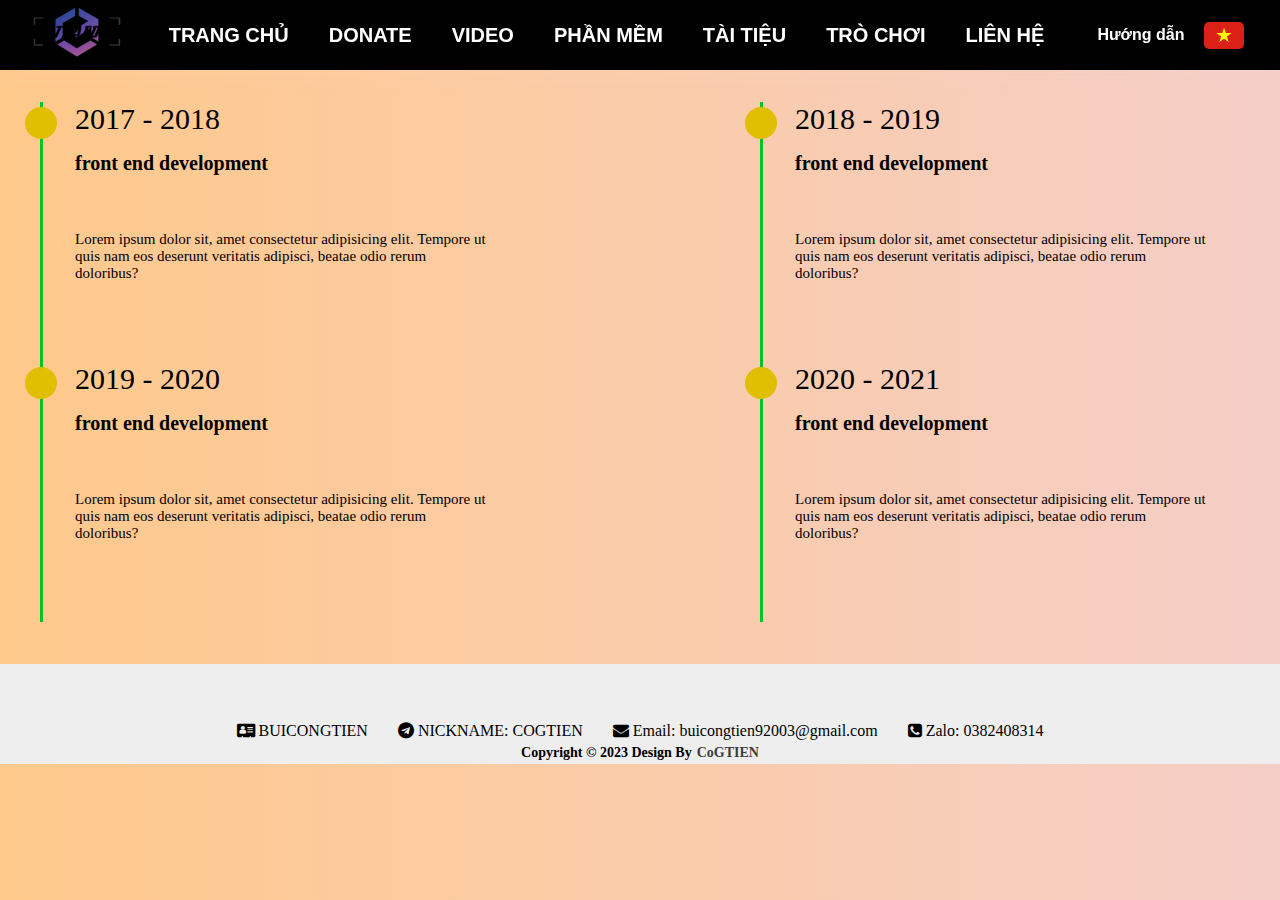
<file: index.html>
<head>
  <meta charset="UTF-8">
  <meta http-equiv="X-UA-Compatible" content="IE=edge">
  <meta name="viewport" content="width=device-width, initial-scale=1.0">

    <!--font text-->
  <link rel="preconnect" href="https://fonts.googleapis.com">
  <link rel="preconnect" href="https://fonts.gstatic.com" crossorigin>
  <link href="https://fonts.googleapis.com/css2?family=Black+Ops+One&display=swap" rel="stylesheet">
  <link rel="preconnect" href="https://fonts.googleapis.com">
  <link rel="preconnect" href="https://fonts.gstatic.com" crossorigin>
  <link href="https://fonts.googleapis.com/css2?family=Bangers&display=swap" rel="stylesheet">
  <link rel="preconnect" href="https://fonts.googleapis.com">
  <link rel="preconnect" href="https://fonts.gstatic.com" crossorigin>
  <link href="https://fonts.googleapis.com/css2?family=Imbue:wght@600&display=swap" rel="stylesheet">
  
  <!--link icon-->
  <link href="https://stackpath.bootstrapcdn.com/font-awesome/4.7.0/css/font-awesome.min.css" rel="stylesheet">
  <link rel="stylesheet" href="https://unpkg.com/boxicons@latest/css/boxicons.min.css">
  <link href="./image/icon-48x48.png" rel="icon">
  <!--Link CSS-->
  <link rel="stylesheet" type="text/css" href="css/styles.css">
  <link rel="stylesheet" type="text/css" href="css/search.css">
  <link rel="stylesheet" type="text/css" href="css/footer.css">
  <link rel ="stylesheet" type="text/css" href="css/file.css">

  <title>BUI CONG TIEN</title>
</head>

<header id="header">
  <a href="index.html" class="logo"><img src="image/logo.png"></img></a>
  <ul class="navbar">
    <li><a href="index.html" class="active">TRANG CHỦ</a></li>
    <li><a href="https://www.tiktok.com/@bctea24.5?lang=en" target="_blank">DONATE</a></li>
    <li><a href="video.html">VIDEO</a></li>
    <li><a href="soft.html">PHẦN MỀM</a></li>
    <li><a href="file.html">TÀI TIỆU</a></li>
    <li><a href="game.html">TRÒ CHƠI</a></li>
    <li><a href="contact.html">LIÊN HỆ</a></li>
  </ul>

  <div class="main">
    <div class="search">
      <a href="#" class="search"></i>Hướng dẫn</a>
    </div>
    <!-- <a href="login.html" class="user"></i>SIGNIN</a>
    <a href="login.html" class="user"></i>LOGIN</a> -->
    <ul class="flag">
      <li><a href="https://www.vietnam.com/en" target="_blank"><img src="image/vietnam-flag.png"></img></a></li>
      <!-- <li><a href="#"><img src="image/america-flag.png"></img></a></li> -->
    </ul>
    <div class="fa fa-bars" id="menu-icon"></div>
  </div>
</header>


  <!--phần thân-->
<body>

  <section class="education" id="education">
    <div class="box-container">

        <div class="box">
            <div class="year">2017 - 2018</div>
            <h3>front end development</h3>
            <p>Lorem ipsum dolor sit, amet consectetur adipisicing elit. Tempore ut quis nam eos deserunt veritatis adipisci, beatae odio rerum doloribus?</p>
        </div>

        <div class="box">
            <div class="year">2018 - 2019</div>
            <h3>front end development</h3>
            <p>Lorem ipsum dolor sit, amet consectetur adipisicing elit. Tempore ut quis nam eos deserunt veritatis adipisci, beatae odio rerum doloribus?</p>
        </div>

        <div class="box">
            <div class="year">2019 - 2020</div>
            <h3>front end development</h3>
            <p>Lorem ipsum dolor sit, amet consectetur adipisicing elit. Tempore ut quis nam eos deserunt veritatis adipisci, beatae odio rerum doloribus?</p>
        </div>

        <div class="box">
            <div class="year">2020 - 2021</div>
            <h3>front end development</h3>
            <p>Lorem ipsum dolor sit, amet consectetur adipisicing elit. Tempore ut quis nam eos deserunt veritatis adipisci, beatae odio rerum doloribus?</p>
        </div>

    </div>

</section>

</body>

<!--phần đuôi trang-->
<footer id="footer">
  <div class="footer-main">
    <div class="footerNav">
      <ul>
        <li><a href="https://www.facebook.com/cotea24.5"><i class="fa fa-address-card"></i> BUICONGTIEN</a></li>
        <li><a href=""><i class="fa fa-telegram"></i> NICKNAME: COGTIEN</a></li>
        <li><a href=""><i class="fa fa-envelope"></i> Email: buicongtien92003@gmail.com</a></li>
        <li><a href=""><i class="fa fa-phone-square"></i> Zalo: 0382408314</a></li>
      </ul>
    </div>
    <div class="footer-bottom">
      <p>Copyright &copy; 2023 Design By <span class="design"> CoGTIEN</span></p>
    </div>
  </div>
</footer>



<!--js link-->
<script type="text/javascript" src="js/script.js"></script>
<script type="text/javascript" src="js/autoplaymusic.js"></script>
</html>
</file>
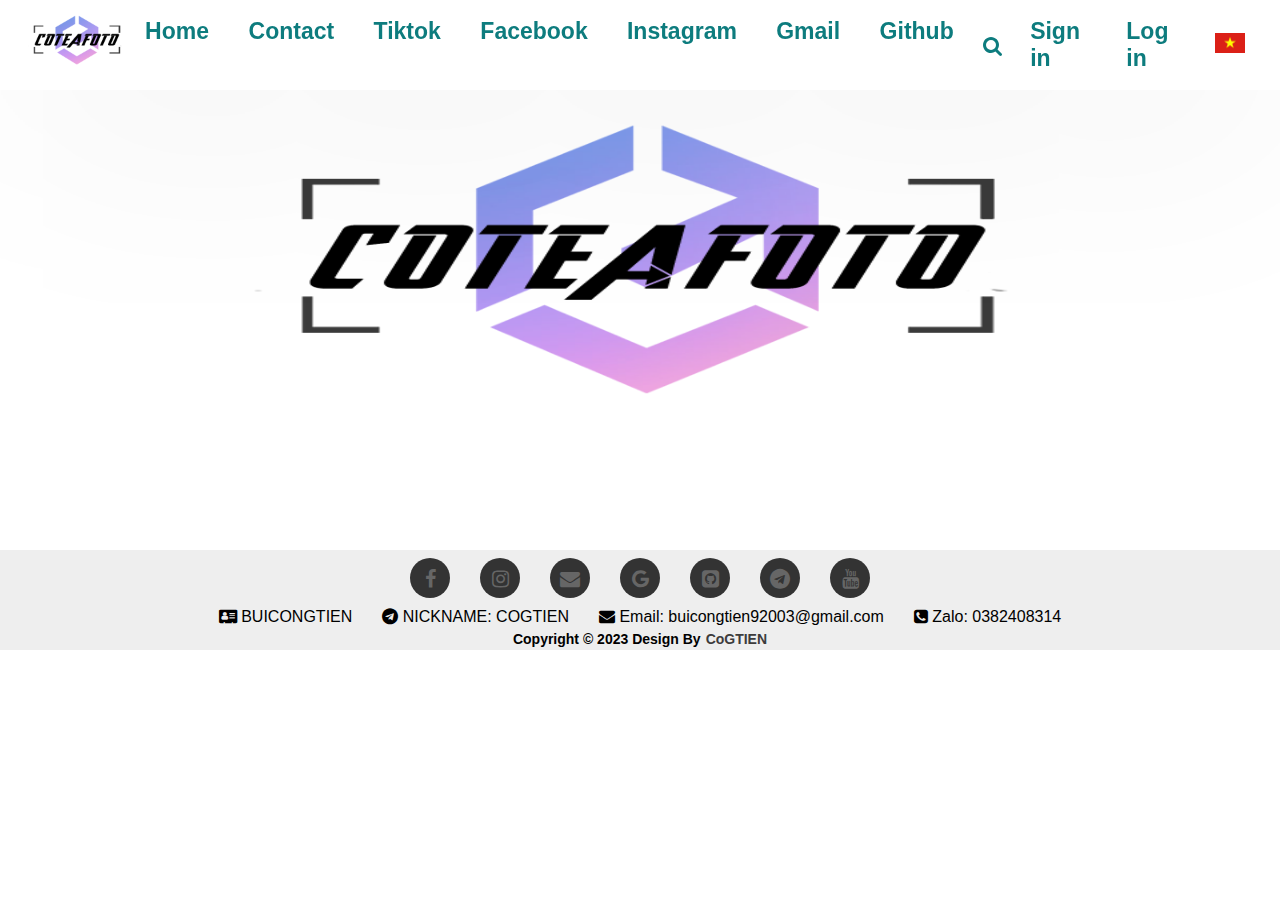
<file: COTEA/index.html>
<!DOCTYPE html>
<html lang="en">
<head>
  <meta charset="UTF-8">
  <meta http-equiv="X-UA-Compatible" content="IE=edge">
  <meta name="viewport" content="width=device-width, initial-scale=1.0">
  
  
  <link href="https://stackpath.bootstrapcdn.com/font-awesome/4.7.0/css/font-awesome.min.css" rel="stylesheet">
  <link rel="stylesheet" href="https://unpkg.com/boxicons@latest/css/boxicons.min.css">
  <link href="./image/icon-48x48.png" rel="icon">
  <link rel="stylesheet" type="text/css" href="css/styles.css">
  <link rel="stylesheet" type="text/css" href="css/search.css">
  <link rel="stylesheet" type="text/css" href="css/footer.css">
  <link rel="stylesheet" type="text/css" href="css/main.css">
  <title>BUI CONG TIEN</title>
</head>
<body>
  <div id="wrapper">
    <header id="header">
      <a href="index.html" class="logo"><img src="image/logo.png"></img></a>
      <ul class="navbar">
        <li><a href="index.html" class="active">Home</a></li>
        <li><a href="#">Contact</a></li>
        <li><a href="https://www.tiktok.com/@bctea24.5?lang=en" target="_blank">Tiktok</a></li>
        <li><a href="https://www.facebook.com/cotea24.5" target="_blank">Facebook</a></li>
        <li><a href="https://www.instagram.com/bctea_2405/?hl=en" target="_blank">Instagram</a></li>
        <li><a href="https://www.instagram.com/bctea_2405/?hl=en" target="_blank">Gmail</a></li>
        <li><a href="https://www.instagram.com/bctea_2405/?hl=en" target="_blank">Github</a></li>
      </ul>

      <div class="main">
        <a href="#" class="search"><i class="fa fa-search"></i></a>
        <a href="login.html" class="user"></i>Sign in</a>
        <a href="login.html" class="user"></i>Log in</a>
        <ul class="flag">
          <li><a href="#"><img src="image/vietnam-flag.png"></img></a></li>
          <!-- <li><a href="#"><img src="image/america-flag.png"></img></a></li> -->
        </ul>
        <div class="fa fa-bars" id="menu-icon"></div>
      </div>
    </header>

  <!--phần thân-->
  <div id="content">
    <li><a href="#" class="content"><img src="image/logo.png"></img></a></li>
    <li><a href="#" class="content"><link href="https://www.youtube.com/watch?v=o9kFPuW9SGA&ab_channel=OrinnSC"></a></li>
  </div>

  <!--phần đuôi trang-->
  <footer id="footer">
    <div class="footer-main">
      <div class="socialIcons">
        <ul>
          <li><a href="#"><i class="fa fa-facebook"></i></a></li>
          <li><a href="#"><i class="fa fa-instagram"></i></a></li>
          <li><a href="#"><i class="fa fa-envelope"></i></a></li>
          <li><a href="#"><i class="fa fa-google"></i></a></li>
          <li><a href="#"><i class="fa fa-github-square"></i></a></li>
          <li><a href="#"><i class="fa fa-telegram"></i></a></li>
          <li><a href="#"><i class="fa fa-youtube"></i></a></li>
        </ul>
      </div>
      <div class="footerNav">
        <ul>
          <li><a href=""><i class="fa fa-address-card"></i> BUICONGTIEN</a></li>
          <li><a href=""><i class="fa fa-telegram"></i> NICKNAME: COGTIEN</a></li>
          <li><a href=""><i class="fa fa-envelope"></i> Email: buicongtien92003@gmail.com</a></li>
          <li><a href=""><i class="fa fa-phone-square"></i> Zalo: 0382408314</a></li>
        </ul>
      </div>
      <div class="footer-bottom">
        <p>Copyright &copy; 2023 Design By <span class="design"> CoGTIEN</span></p>
      </div>
    </div>
  </footer>
  </div>
  <!--js link-->
  <script type="text/javascript" src="js/script.js"></script>
</body>
</html>
</file>
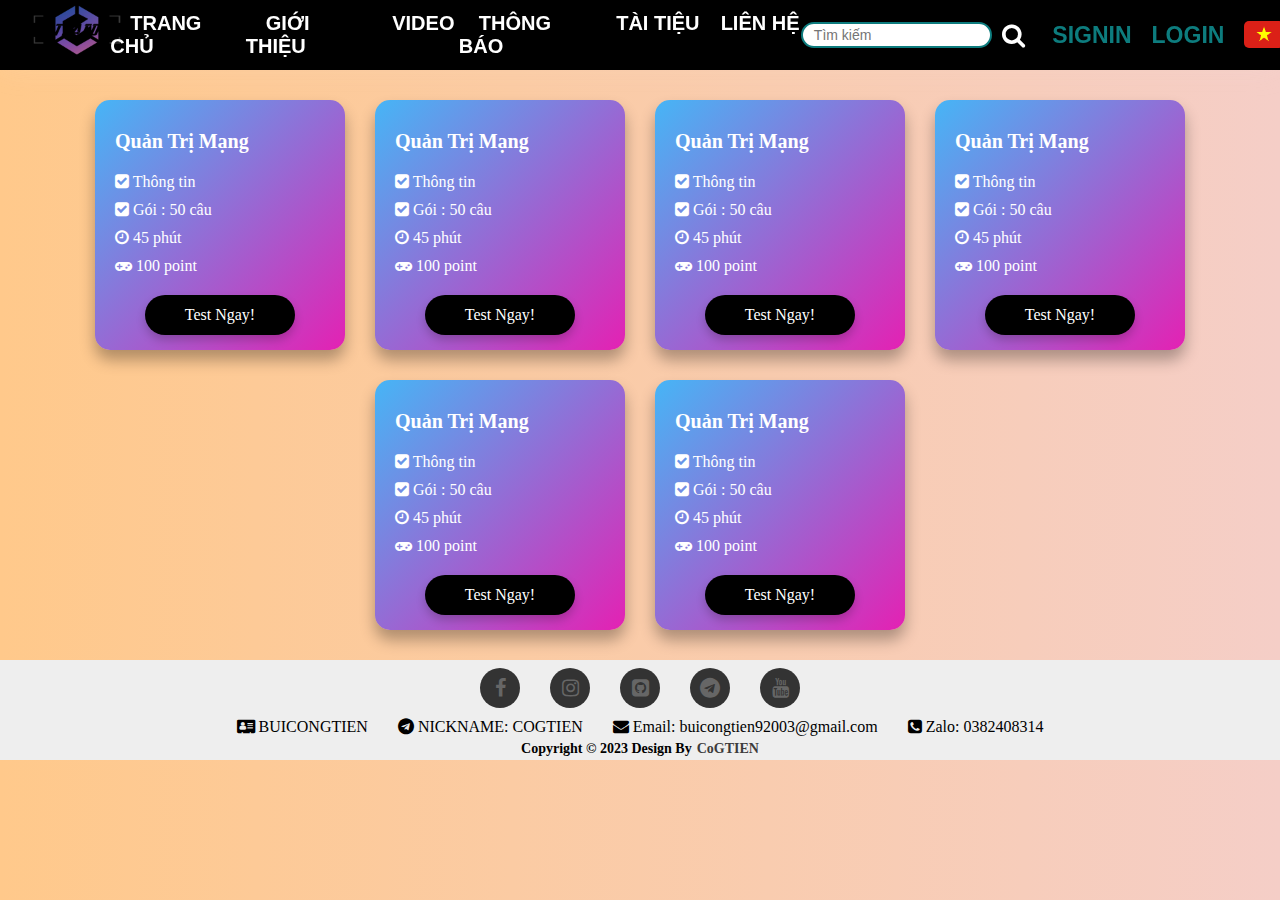
<file: file.html>
<!DOCTYPE html>
<html lang="en">
<head>
  <meta charset="UTF-8">
  <meta http-equiv="X-UA-Compatible" content="IE=edge">
  <meta name="viewport" content="width=device-width, initial-scale=1.0">
  <link href="https://stackpath.bootstrapcdn.com/font-awesome/4.7.0/css/font-awesome.min.css" rel="stylesheet">
  <link rel="stylesheet" href="https://unpkg.com/boxicons@latest/css/boxicons.min.css">
  <link href="./image/icon-48x48.png" rel="icon">
  <link rel="stylesheet" type="text/css" href="css/styles.css">
  <link rel="stylesheet" type="text/css" href="css/search.css">
  <link rel="stylesheet" type="text/css" href="css/footer.css">
  <link rel ="stylesheet" type="text/css" href="css/file.css">

  <title>BUI CONG TIEN</title>

</head>

<header id="header">
  <a href="index.html" class="logo"><img src="image/logo.png"></img></a>
  <ul class="navbar">
    <li><a href="index.html" class="active">TRANG CHỦ</a></li>
    <li><a href="https://www.tiktok.com/@bctea24.5?lang=en" target="_blank">GIỚI THIỆU</a></li>
    <li><a href="https://www.facebook.com/cotea24.5" target="_blank">VIDEO</a></li>
    <li><a href="https://www.instagram.com/bctea_2405/?hl=en" target="_blank">THÔNG BÁO</a></li>
    <li><a href="#" target="_blank">TÀI TIỆU</a></li>
    <li><a href="contact.html">LIÊN HỆ</a></li>
  </ul>

  <div class="main">
    <div class="search">
      <input type="text" placeholder="  Tìm kiếm" required>
      <a href="#" class="search"><i class="fa fa-search"></i></a>
    </div>
    <a href="login.html" class="user"></i>SIGNIN</a>
    <a href="login.html" class="user"></i>LOGIN</a>
    <ul class="flag">
      <li><a href="#"><img src="image/vietnam-flag.png"></img></a></li>
      <!-- <li><a href="#"><img src="image/america-flag.png"></img></a></li> -->
    </ul>
    <div class="fa fa-bars" id="menu-icon"></div>
  </div>
</header>

 <!--phần thân-->
<body>
  
  <section >
    <div id="wrapper">
      <div class="headline"><h3>DANH SÁCH</h3></div>
    </div>
    <ul class="products">
      <li>
        <div class="card">
          <div class="title">
            
            <h2>Quản Trị Mạng</h2>
          </div>
          <div class="option">
            <ul>
              <li><i class="fa fa-check-square" aria-hidden="true"></i> Thông tin</li>
              <li><i class="fa fa-check-square" aria-hidden="true"></i> Gói : 50 câu</li>
              <li><i class="fa fa-clock-o" aria-hidden="true"></i> 45 phút</li>
              <li><i class="fa fa-gamepad" aria-hidden="true"></i> 100 point</li>
            </ul>
          </div>
          <a href="#">Test Ngay!</a>
        </div>
      </li>


      <li>
        <div class="card">
          <div class="title">
            
            <h2>Quản Trị Mạng</h2>
          </div>
          <div class="option">
            <ul>
              <li><i class="fa fa-check-square" aria-hidden="true"></i> Thông tin</li>
              <li><i class="fa fa-check-square" aria-hidden="true"></i> Gói : 50 câu</li>
              <li><i class="fa fa-clock-o" aria-hidden="true"></i> 45 phút</li>
              <li><i class="fa fa-gamepad" aria-hidden="true"></i> 100 point</li>
            </ul>
          </div>
          <a href="#">Test Ngay!</a>
        </div>
      </li>


      <li>
        <div class="card">
          <div class="title">
            
            <h2>Quản Trị Mạng</h2>
          </div>
          <div class="option">
            <ul>
              <li><i class="fa fa-check-square" aria-hidden="true"></i> Thông tin</li>
              <li><i class="fa fa-check-square" aria-hidden="true"></i> Gói : 50 câu</li>
              <li><i class="fa fa-clock-o" aria-hidden="true"></i> 45 phút</li>
              <li><i class="fa fa-gamepad" aria-hidden="true"></i> 100 point</li>
            </ul>
          </div>
          <a href="#">Test Ngay!</a>
        </div>
      </li>


      <li>
        <div class="card">
          <div class="title">
            
            <h2>Quản Trị Mạng</h2>
          </div>
          <div class="option">
            <ul>
              <li><i class="fa fa-check-square" aria-hidden="true"></i> Thông tin</li>
              <li><i class="fa fa-check-square" aria-hidden="true"></i> Gói : 50 câu</li>
              <li><i class="fa fa-clock-o" aria-hidden="true"></i> 45 phút</li>
              <li><i class="fa fa-gamepad" aria-hidden="true"></i> 100 point</li>
            </ul>
          </div>
          <a href="#">Test Ngay!</a>
        </div>
      </li>


      <li>
        <div class="card">
          <div class="title">
            
            <h2>Quản Trị Mạng</h2>
          </div>
          <div class="option">
            <ul>
              <li><i class="fa fa-check-square" aria-hidden="true"></i> Thông tin</li>
              <li><i class="fa fa-check-square" aria-hidden="true"></i> Gói : 50 câu</li>
              <li><i class="fa fa-clock-o" aria-hidden="true"></i> 45 phút</li>
              <li><i class="fa fa-gamepad" aria-hidden="true"></i> 100 point</li>
            </ul>
          </div>
          <a href="#">Test Ngay!</a>
        </div>
      </li>


      <li>
        <div class="card">
          <div class="title">
            
            <h2>Quản Trị Mạng</h2>
          </div>
          <div class="option">
            <ul>
              <li><i class="fa fa-check-square" aria-hidden="true"></i> Thông tin</li>
              <li><i class="fa fa-check-square" aria-hidden="true"></i> Gói : 50 câu</li>
              <li><i class="fa fa-clock-o" aria-hidden="true"></i> 45 phút</li>
              <li><i class="fa fa-gamepad" aria-hidden="true"></i> 100 point</li>
            </ul>
          </div>
          <a href="#">Test Ngay!</a>
        </div>
      </li>   


    </ul>
  </section>

</body>

<!--phần đuôi trang-->
<footer id="footer">
  <div class="footer-main">
    <div class="socialIcons">
      <ul>
        <li><a href="https://www.facebook.com/cotea24.5" target="_blank"><i class="fa fa-facebook"></i></a></li>
        <li><a href="https://www.instagram.com/bctea_2405/?hl=en" target="_blank"><i class="fa fa-instagram"></i></a></li>
        <li><a href="https://www.tiktok.com/@bctea24.5?lang=en" target="_blank"><i class="fa fa-github-square"></i></a></li>
        <li><a href="#"><i class="fa fa-telegram"></i></a></li>
        <li><a href="#"><i class="fa fa-youtube"></i></a></li>
      </ul>
    </div>
    <div class="footerNav">
      <ul>
        <li><a href="https://www.facebook.com/cotea24.5"><i class="fa fa-address-card"></i> BUICONGTIEN</a></li>
        <li><a href=""><i class="fa fa-telegram"></i> NICKNAME: COGTIEN</a></li>
        <li><a href=""><i class="fa fa-envelope"></i> Email: buicongtien92003@gmail.com</a></li>
        <li><a href=""><i class="fa fa-phone-square"></i> Zalo: 0382408314</a></li>
      </ul>
    </div>
    <div class="footer-bottom">
      <p>Copyright &copy; 2023 Design By <span class="design"> CoGTIEN</span></p>
    </div>
  </div>
</footer>
<!--js link-->
<script type="text/javascript" src="js/script.js"></script>
<script type="text/javascript" src="js/autoplaymusic.js"></script>
</html>
</file>
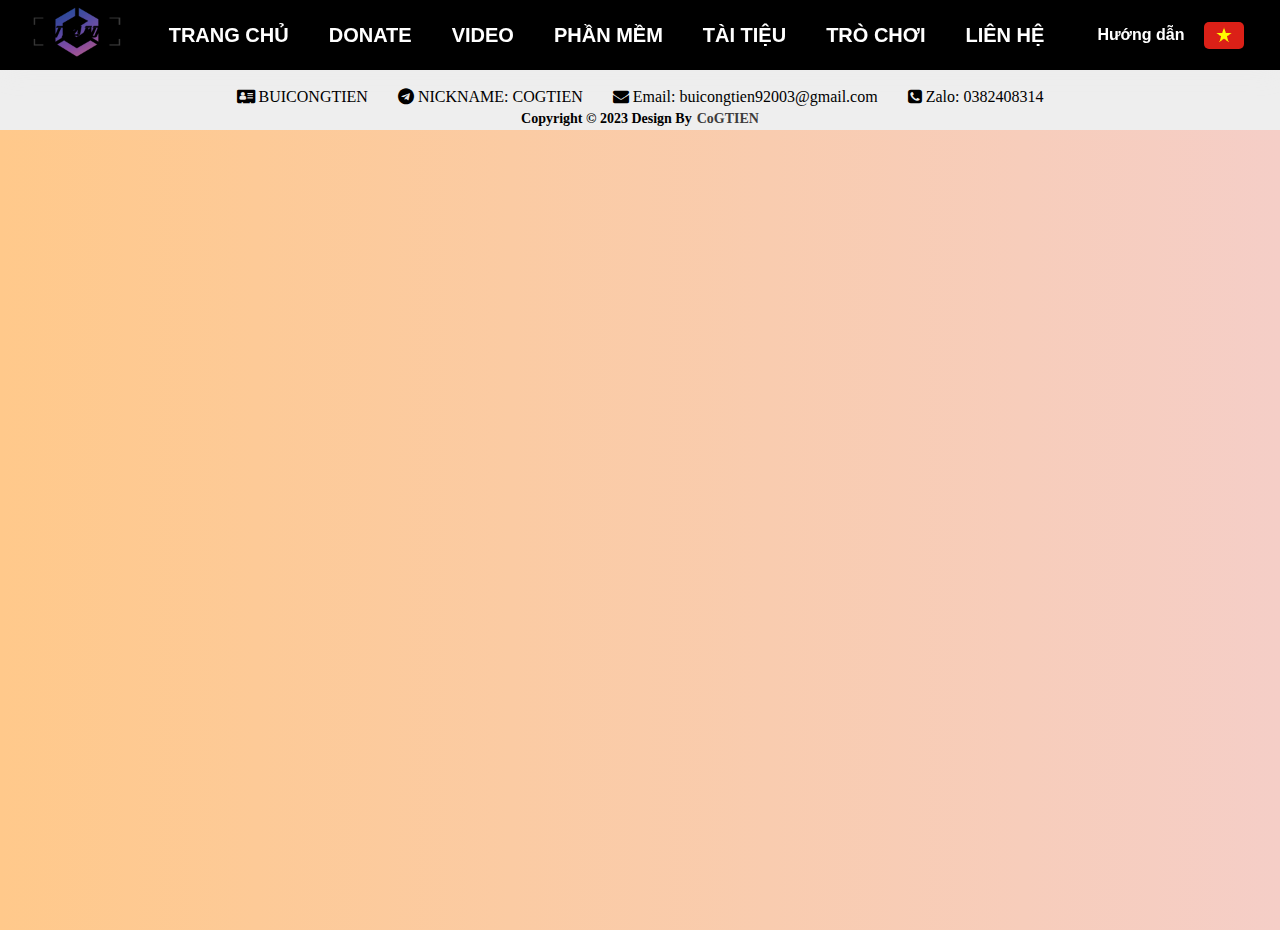
<file: game.html>
<head>
  <meta charset="UTF-8">
  <meta http-equiv="X-UA-Compatible" content="IE=edge">
  <meta name="viewport" content="width=device-width, initial-scale=1.0">

    <!--font text-->
  <link rel="preconnect" href="https://fonts.googleapis.com">
  <link rel="preconnect" href="https://fonts.gstatic.com" crossorigin>
  <link href="https://fonts.googleapis.com/css2?family=Black+Ops+One&display=swap" rel="stylesheet">
  <link rel="preconnect" href="https://fonts.googleapis.com">
  <link rel="preconnect" href="https://fonts.gstatic.com" crossorigin>
  <link href="https://fonts.googleapis.com/css2?family=Bangers&display=swap" rel="stylesheet">
  <link rel="preconnect" href="https://fonts.googleapis.com">
  <link rel="preconnect" href="https://fonts.gstatic.com" crossorigin>
  <link href="https://fonts.googleapis.com/css2?family=Imbue:wght@600&display=swap" rel="stylesheet">
  <link rel="preconnect" href="https://fonts.googleapis.com">
  <link rel="preconnect" href="https://fonts.gstatic.com" crossorigin>
  <link href="https://fonts.googleapis.com/css2?family=Paytone+One&display=swap" rel="stylesheet">
  
  <!--link icon-->
  <link href="https://stackpath.bootstrapcdn.com/font-awesome/4.7.0/css/font-awesome.min.css" rel="stylesheet">
  <link rel="stylesheet" href="https://unpkg.com/boxicons@latest/css/boxicons.min.css">
  <link href="./image/icon-48x48.png" rel="icon">
  <!--Link CSS-->
  <link rel="stylesheet" type="text/css" href="css/styles.css">
  <link rel="stylesheet" type="text/css" href="css/search.css">
  <link rel="stylesheet" type="text/css" href="css/footer.css">
  <link rel ="stylesheet" type="text/css" href="css/file.css">

  <title>BUI CONG TIEN</title>
</head>

<header id="header">
  <a href="index.html" class="logo"><img src="image/logo.png"></img></a>
  <ul class="navbar">
    <li><a href="index.html" class="active">TRANG CHỦ</a></li>
    <li><a href="https://www.tiktok.com/@bctea24.5?lang=en" target="_blank">DONATE</a></li>
    <li><a href="video.html">VIDEO</a></li>
    <li><a href="soft.html">PHẦN MỀM</a></li>
    <li><a href="file.html">TÀI TIỆU</a></li>
    <li><a href="game.html">TRÒ CHƠI</a></li>
    <li><a href="contact.html">LIÊN HỆ</a></li>
  </ul>

  <div class="main">
    <div class="search">
      <a href="#" class="search">Hướng dẫn</a>
    </div>
    <!-- <a href="login.html" class="user"></i>SIGNIN</a>
    <a href="login.html" class="user"></i>LOGIN</a> -->
    <ul class="flag">
      <li><a href="https://www.vietnam.com/en" target="_blank"><img src="image/vietnam-flag.png"></img></a></li>
      <!-- <li><a href="#"><img src="image/america-flag.png"></img></a></li> -->
    </ul>
    <div class="fa fa-bars" id="menu-icon"></div>
  </div>
</header>

 <!--phần thân-->
<body>
  
  <section >
    
  </section>

</body>

<!--phần đuôi trang-->
<footer id="footer">
  <div class="footer-main">
    <div class="footerNav">
      <ul>
        <li><a href="https://www.facebook.com/cotea24.5"><i class="fa fa-address-card"></i> BUICONGTIEN</a></li>
        <li><a href=""><i class="fa fa-telegram"></i> NICKNAME: COGTIEN</a></li>
        <li><a href=""><i class="fa fa-envelope"></i> Email: buicongtien92003@gmail.com</a></li>
        <li><a href=""><i class="fa fa-phone-square"></i> Zalo: 0382408314</a></li>
      </ul>
    </div>
    <div class="footer-bottom">
      <p>Copyright &copy; 2023 Design By <span class="design"> CoGTIEN</span></p>
    </div>
  </div>
</footer>



<!--js link-->
<script type="text/javascript" src="js/script.js"></script>
<script type="text/javascript" src="js/autoplaymusic.js"></script>
</html>
</file>
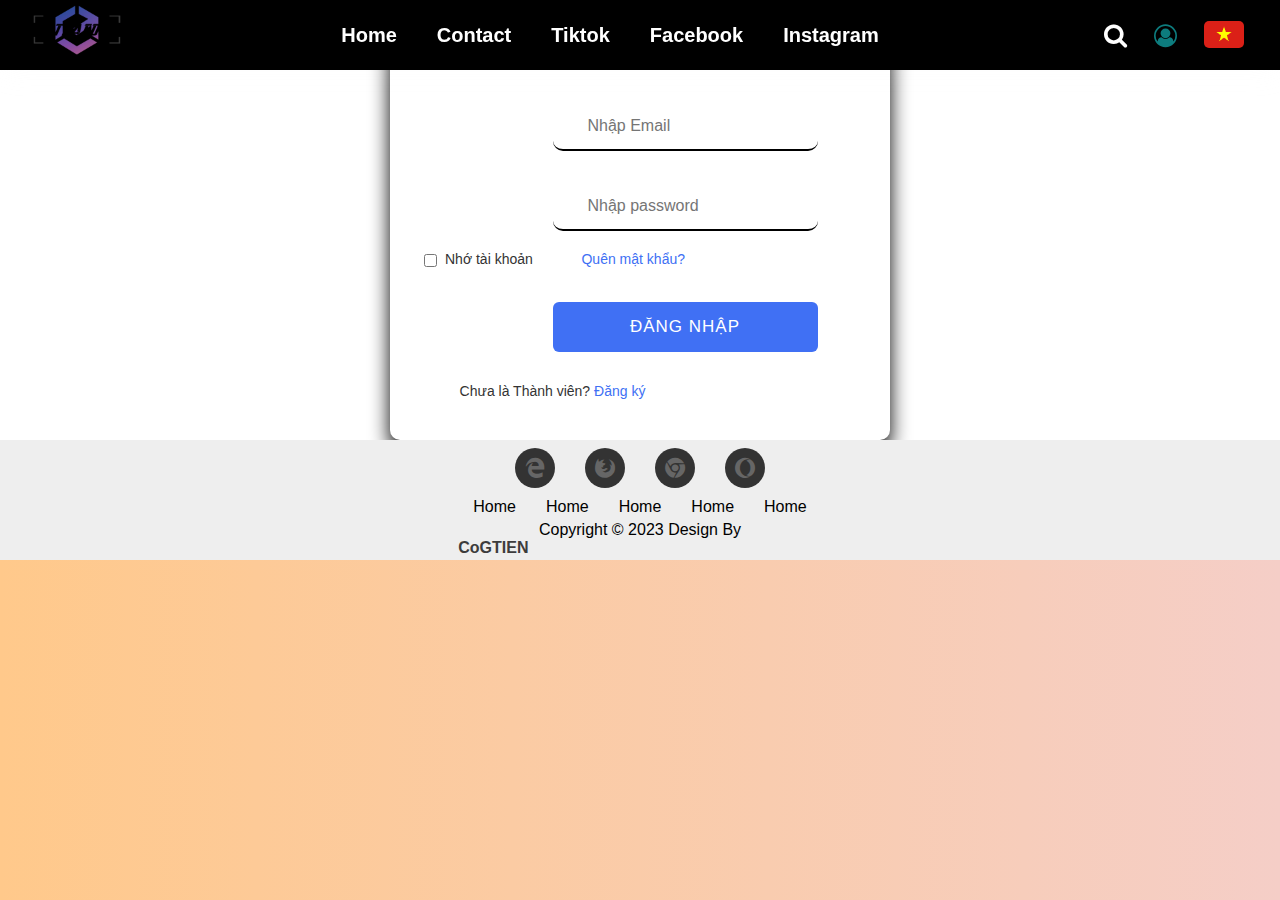
<file: login.html>
<!DOCTYPE html>
<html lang="en">
<head>
  <meta charset="UTF-8">
  <meta http-equiv="X-UA-Compatible" content="IE=edge">
  <meta name="viewport" content="width=device-width, initial-scale=1.0">
  
  
  <link href="https://stackpath.bootstrapcdn.com/font-awesome/4.7.0/css/font-awesome.min.css" rel="stylesheet">
  <link rel="stylesheet" href="https://unpkg.com/boxicons@latest/css/boxicons.min.css">
  <link href="./image/icon-48x48.png" rel="icon">
  <link rel="stylesheet" type="text/css" href="css/styles.css">
  <link rel="stylesheet" type="text/css" href="css/search.css">
  <link rel="stylesheet" type="text/css" href="css/footer.css">
  <link rel="stylesheet" type="text/css" href="css/dangky.css">
  <link rel="stylesheet" type="text/css" href="css/main.css">
  <title>COTEA</title>
</head>
<body>
  <center id="wrapper">
    <header id="header">
      <a href="index.html" class="logo"><img src="image/logo.png"></img></a>
      <ul class="navbar">
        <li><a href="index.html" class="active">Home</a></li>
        <li><a href="#">Contact</a></li>
        <li><a href="https://www.tiktok.com/@bctea24.5?lang=en" target="_blank">Tiktok</a></li>
        <li><a href="https://www.facebook.com/cotea24.5" target="_blank">Facebook</a></li>
        <li><a href="https://www.instagram.com/bctea_2405/?hl=en" target="_blank">Instagram</a></li>
      </ul>

      <div class="main">
        <a href="#" class="search"><i class="fa fa-search"></i></a>
        <a href="login.html" class="user"><i class="fa fa-user-circle-o" aria-hidden="true"></i></a>
        <ul class="flag">
          <li><a href="#"><img src="image/vietnam-flag.png"></img></a></li>
          <!-- <li><a href="#"><img src="image/america-flag.png"></img></a></li> -->
        </ul>
        <div class="fa fa-bars" id="menu-icon"></div>
      </div>
    </header>

  <!--phần thân-->
  <section id="content">
    <div style=" background-color:rgb(255, 255, 255);"> 
      <div class="container">
        <div class="forms">
          <div class="form login">
              <span class="title">Đăng nhập</span>
    
              <form action="#">
                  <div class="input-field">
                      <input type="text" placeholder="Nhập Email" required>
                      <i class="uil uil-envelope icon"></i>
                  </div>
                  <div class="input-field">
                      <input type="password" class="password" placeholder="Nhập password" required>
                      <i class="uil uil-lock icon"></i>
                      <i class="uil uil-eye-slash showHidePw"></i>
                  </div>
    
                  <div class="checkbox-text">
                      <div class="checkbox-content">
                          <input type="checkbox" id="logCheck">
                          <label for="logCheck" class="text">Nhớ tài khoản</label>
                      </div>
                      
                      <a href="#" class="text">Quên mật khẩu?</a>
                  </div>
    
                  <div class="input-field button">
                      <a href="index.html"><input type="button" value="ĐĂNG NHẬP"></a> 
                  </div>
              </form>
    
              <div class="login-signup">
                  <span class="text">Chưa là Thành viên?
                      <a href="#" class="text signup-link">Đăng ký</a>
                  </span>
              </div>
          </div>
    
          <!-- Đăng ký Form -->
          <div class="form signup">
              <span class="title">Đăng ký</span>
    
              <form action="#">
                  <div class="input-field">
                      <input type="text" placeholder="Nhập Tên" required>
                      <i class="uil uil-user"></i>
                  </div>
                  <div class="input-field">
                      <input type="text" placeholder="Nhập email" required>
                      <i class="uil uil-envelope icon"></i>
                  </div>
                  <div class="input-field">
                      <input type="password" class="password" placeholder="Tạo password" required>
                      <i class="uil uil-lock icon"></i>
                      <i class="uil uil-eye-slash showHidePw"></i>
                  </div>
                  <div class="input-field">
                      <input type="password" class="password" placeholder="Nhập lại password" required>
                      <i class="uil uil-lock icon"></i>
                      <i class="uil uil-eye-slash showHidePw"></i>
                  </div>
    
                  <div class="checkbox-text">
                      <div class="checkbox-content">
                          <input type="checkbox" id="sigCheck">
                          <label for="sigCheck" class="text">Nhớ tài khoản</label>
                      </div>
                      
                      <a href="#" class="text">Quên mật khẩu?</a>
                  </div>
    
                  <div class="input-field button">
                      <a href="index.html" class="text login-link"><input type="button" value="ĐĂNG KÝ"></a>
                  </div>
              </form>
    
              <div class="login-signup">
                  <span class="text">Đã là Thành viên?
                      <a href="#" class="text login-link">Đăng nhập</a>
                  </span>
              </div>
          </div>
      </div>
    </div>
  </section>

  <!--phần đuôi trang-->
  <footer id="footer">
    <div class="footermain">
      <div class="socialIcons">
        <ul>
          <li>
            <a href="#">
              <i class="fa fa-edge"></i>
            </a>
          </li>
          <li>
            <a href="#">
              <i class="fa fa-firefox"></i>
            </a>
            </li>
          <li>
            <a href="#">
              <i class="fa fa-chrome"></i>
            </a>
            
          </li>
          <li>
            <a href="#">
              <i class="fa fa-opera"></i>
            </a> 
          </li>
        </ul>
      </div>
      <div class="footerNav">
        <ul>
          <li><a href="">Home</a></li>
          <li><a href="">Home</a></li>
          <li><a href="">Home</a></li>
          <li><a href="">Home</a></li>
          <li><a href="">Home</a></li>
        </ul>
      </div>
      <div class="footerbottom">
        <p>Copyright &copy; 2023  Design By <span class="design">CoGTIEN</span></p>
      </div>
    </div>
  </footer>
  </center>
  <!--js link-->
  <script type="text/javascript" src="js/script.js"></script>
  <script src="./js/dangky.js"></script>
</body>
</html>
</file>
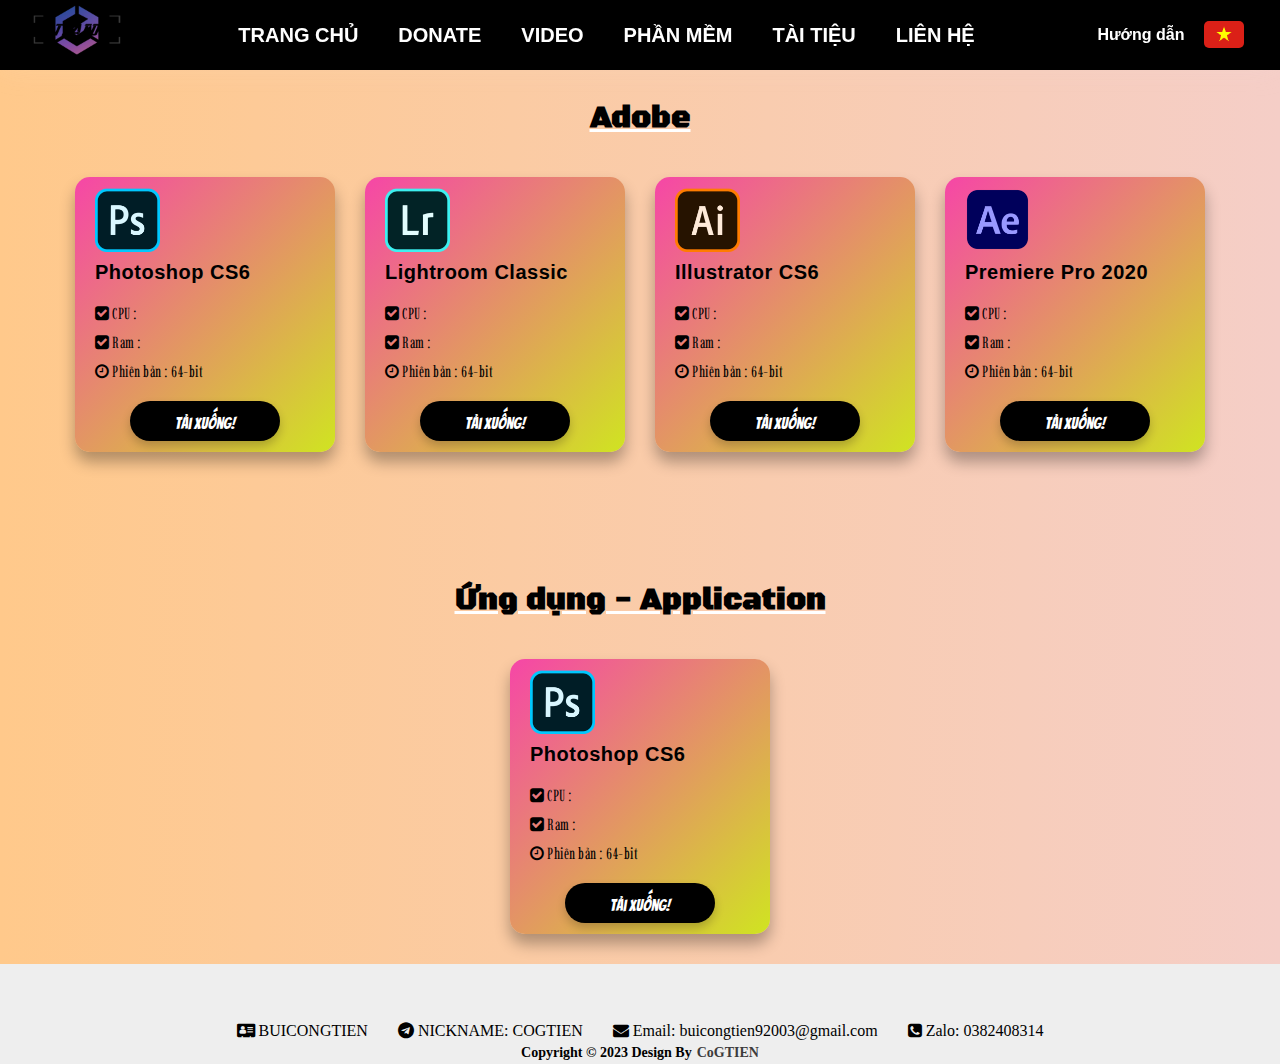
<file: soft.html>
<!DOCTYPE html>
<html lang="en">
<head>
  <meta charset="UTF-8">
  <meta http-equiv="X-UA-Compatible" content="IE=edge">
  <meta name="viewport" content="width=device-width, initial-scale=1.0">

    <!--font text-->
  <link rel="preconnect" href="https://fonts.googleapis.com">
  <link rel="preconnect" href="https://fonts.gstatic.com" crossorigin>
  <link href="https://fonts.googleapis.com/css2?family=Black+Ops+One&display=swap" rel="stylesheet">
  <link rel="preconnect" href="https://fonts.googleapis.com">
  <link rel="preconnect" href="https://fonts.gstatic.com" crossorigin>
  <link href="https://fonts.googleapis.com/css2?family=Bangers&display=swap" rel="stylesheet">
  <link rel="preconnect" href="https://fonts.googleapis.com">
  <link rel="preconnect" href="https://fonts.gstatic.com" crossorigin>
  <link href="https://fonts.googleapis.com/css2?family=Imbue:wght@600&display=swap" rel="stylesheet">
  
  <!--link icon-->
  <link href="https://stackpath.bootstrapcdn.com/font-awesome/4.7.0/css/font-awesome.min.css" rel="stylesheet">
  <link rel="stylesheet" href="https://unpkg.com/boxicons@latest/css/boxicons.min.css">
  <link href="./image/icon-48x48.png" rel="icon">
  <!--Link CSS-->
  <link rel="stylesheet" type="text/css" href="css/styles.css">
  <link rel="stylesheet" type="text/css" href="css/search.css">
  <link rel="stylesheet" type="text/css" href="css/footer.css">
  <link rel ="stylesheet" type="text/css" href="css/soft.css">

  <title>BUI CONG TIEN</title>
</head>

<header id="header">
  <a href="index.html" class="logo"><img src="image/logo.png"></img></a>
  <ul class="navbar">
    <li><a href="index.html" class="active">TRANG CHỦ</a></li>
    <li><a href="https://www.tiktok.com/@bctea24.5?lang=en" target="_blank">DONATE</a></li>
    <li><a href="video.html">VIDEO</a></li>
    <li><a href="soft.html">PHẦN MỀM</a></li>
    <li><a href="file.html">TÀI TIỆU</a></li>
    <li><a href="contact.html">LIÊN HỆ</a></li>
  </ul>

  <div class="main">
    <div class="search">
      <a href="#" class="search">Hướng dẫn</a>
    </div>
    <!-- <a href="login.html" class="user"></i>SIGNIN</a>
    <a href="login.html" class="user"></i>LOGIN</a> -->
    <ul class="flag">
      <li><a href="https://www.vietnam.com/en" target="_blank"><img src="image/vietnam-flag.png"></img></a></li>
      <!-- <li><a href="#"><img src="image/america-flag.png"></img></a></li> -->
    </ul>
    <div class="fa fa-bars" id="menu-icon"></div>
  </div>
</header>

  <!--phần thân-->
  <body>
  
    <section >
      <div id="wrapper">
        <div class="headline"><h3>Adobe</h3></div>
      </div>
      <ul class="products">
        <li>
          <div class="card">
            <img class="hinh" src="image/adobe-photoshop.ico" alt="pts"></img>
            <div class="title">
              <h2>Photoshop CS6</h2>
            </div>
            <div class="option">
              <ul>
                <li><i class="fa fa-check-square" aria-hidden="true"></i> CPU : </li>
                <li><i class="fa fa-check-square" aria-hidden="true"></i> Ram : </li>
                <li><i class="fa fa-clock-o" aria-hidden="true"></i> Phiên bản : 64-bit</li>
              </ul>
            </div>
            <a href="#">Tải Xuống!</a>
          </div> 
        </li>
         
        <li>
          <div class="card">
            <img class="hinh" src="image/adobe-lightroom.ico" alt="lrc"></img>
            <div class="title">
              <h2>Lightroom Classic</h2>
            </div>
            <div class="option">
              <ul>
                <li><i class="fa fa-check-square" aria-hidden="true"></i> CPU : </li>
                <li><i class="fa fa-check-square" aria-hidden="true"></i> Ram : </li>
                <li><i class="fa fa-clock-o" aria-hidden="true"></i> Phiên bản : 64-bit</li>
              </ul>
            </div>
            <a href="#">Tải Xuống!</a>
          </div> 
        </li>

        <li>
          <div class="card">
            <img class="hinh" src="image/adobe-illustrator.ico" alt="ail"></img>
            <div class="title">
              <h2>Illustrator CS6</h2>
            </div>
            <div class="option">
              <ul>
                <li><i class="fa fa-check-square" aria-hidden="true"></i> CPU : </li>
                <li><i class="fa fa-check-square" aria-hidden="true"></i> Ram : </li>
                <li><i class="fa fa-clock-o" aria-hidden="true"></i> Phiên bản : 64-bit</li>
              </ul>
            </div>
            <a href="#">Tải Xuống!</a>
          </div> 
        </li>
         
        <li>
          <div class="card">
            <div class="title">
              <img class="hinh" src="image/adobe-aftereffects-file.ico" alt="pts"></img>
              <h2>Premiere Pro 2020</h2>
            </div>
            <div class="option">
              <ul>
                <li><i class="fa fa-check-square" aria-hidden="true"></i> CPU : </li>
                <li><i class="fa fa-check-square" aria-hidden="true"></i> Ram : </li>
                <li><i class="fa fa-clock-o" aria-hidden="true"></i> Phiên bản : 64-bit</li>
              </ul>
            </div>
            <a href="#">Tải Xuống!</a>
          </div> 
        </li>
      </ul>
    </section>
  
    <section >
      <div id="wrapper">
        <div class="headline"><h3>Ứng dụng - Application</h3></div>
      </div>
      <ul class="products">
        <li>
          <div class="card">
            <img class="hinh" src="image/adobe-photoshop.ico" alt="pts"></img>
            <div class="title">
              <h2>Photoshop CS6</h2>
            </div>
            <div class="option">
              <ul>
                <li><i class="fa fa-check-square" aria-hidden="true"></i> CPU : </li>
                <li><i class="fa fa-check-square" aria-hidden="true"></i> Ram : </li>
                <li><i class="fa fa-clock-o" aria-hidden="true"></i> Phiên bản : 64-bit</li>
              </ul>
            </div>
            <a href="#">Tải Xuống!</a>
          </div> 
        </li>

      </ul>
    </section>
  </body>

<!--phần đuôi trang-->
<footer id="footer">
  <div class="footer-main">
    <div class="footerNav">
      <ul>
        <li><a href="https://www.facebook.com/cotea24.5"><i class="fa fa-address-card"></i> BUICONGTIEN</a></li>
        <li><a href=""><i class="fa fa-telegram"></i> NICKNAME: COGTIEN</a></li>
        <li><a href=""><i class="fa fa-envelope"></i> Email: buicongtien92003@gmail.com</a></li>
        <li><a href=""><i class="fa fa-phone-square"></i> Zalo: 0382408314</a></li>
      </ul>
    </div>
    <div class="footer-bottom">
      <p>Copyright &copy; 2023 Design By <span class="design"> CoGTIEN</span></p>
    </div>
  </div>
</footer>



<!--js link-->
<script type="text/javascript" src="js/script.js"></script>
<script type="text/javascript" src="js/autoplaymusic.js"></script>
</html>
</file>
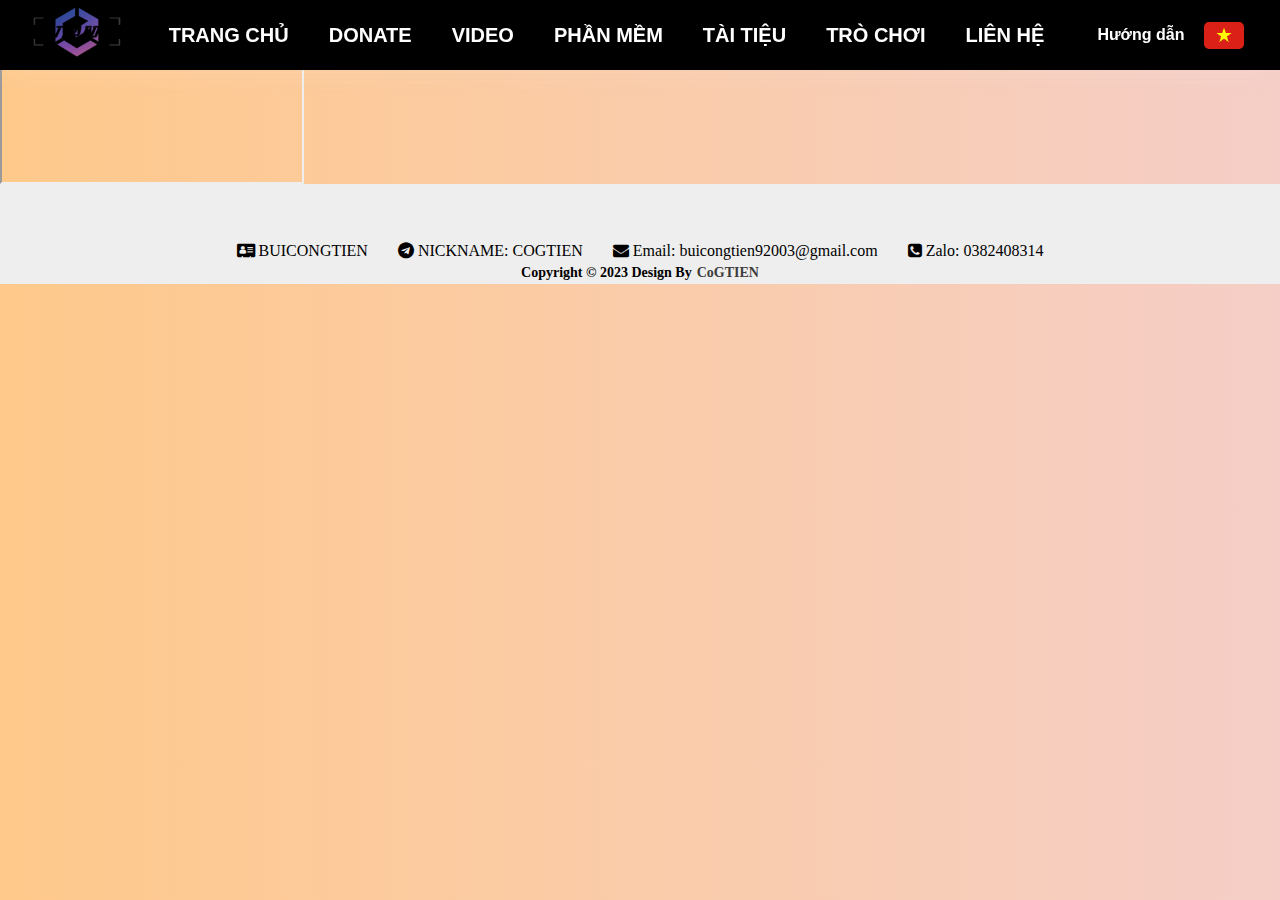
<file: video.html>
<head>
  <meta charset="UTF-8">
  <meta http-equiv="X-UA-Compatible" content="IE=edge">
  <meta name="viewport" content="width=device-width, initial-scale=1.0">

    <!--font text-->
  <link rel="preconnect" href="https://fonts.googleapis.com">
  <link rel="preconnect" href="https://fonts.gstatic.com" crossorigin>
  <link href="https://fonts.googleapis.com/css2?family=Black+Ops+One&display=swap" rel="stylesheet">
  <link rel="preconnect" href="https://fonts.googleapis.com">
  <link rel="preconnect" href="https://fonts.gstatic.com" crossorigin>
  <link href="https://fonts.googleapis.com/css2?family=Bangers&display=swap" rel="stylesheet">
  <link rel="preconnect" href="https://fonts.googleapis.com">
  <link rel="preconnect" href="https://fonts.gstatic.com" crossorigin>
  <link href="https://fonts.googleapis.com/css2?family=Imbue:wght@600&display=swap" rel="stylesheet">
  
  <!--link icon-->
  <link href="https://stackpath.bootstrapcdn.com/font-awesome/4.7.0/css/font-awesome.min.css" rel="stylesheet">
  <link rel="stylesheet" href="https://unpkg.com/boxicons@latest/css/boxicons.min.css">
  <link href="./image/icon-48x48.png" rel="icon">
  <!--Link CSS-->
  <link rel="stylesheet" type="text/css" href="css/styles.css">
  <link rel="stylesheet" type="text/css" href="css/search.css">
  <link rel="stylesheet" type="text/css" href="css/footer.css">
  <link rel ="stylesheet" type="text/css" href="css/file.css">

  <title>BUI CONG TIEN</title>
</head>

<header id="header">
  <a href="index.html" class="logo"><img src="image/logo.png"></img></a>
  <ul class="navbar">
    <li><a href="index.html" class="active">TRANG CHỦ</a></li>
    <li><a href="https://www.tiktok.com/@bctea24.5?lang=en" target="_blank">DONATE</a></li>
    <li><a href="video.html">VIDEO</a></li>
    <li><a href="soft.html">PHẦN MỀM</a></li>
    <li><a href="file.html">TÀI TIỆU</a></li>
    <li><a href="contact.html">LIÊN HỆ</a></li>
  </ul>

  <div class="main">
    <div class="search">
      <a href="#" class="search"><i class="fa fa-info-circle" aria-hidden="true"></i>Hướng dẫn</a>
    </div>
    <!-- <a href="login.html" class="user"></i>SIGNIN</a>
    <a href="login.html" class="user"></i>LOGIN</a> -->
    <ul class="flag">
      <li><a href="https://www.vietnam.com/en" target="_blank"><img src="image/vietnam-flag.png"></img></a></li>
      <!-- <li><a href="#"><img src="image/america-flag.png"></img></a></li> -->
    </ul>
    <div class="fa fa-bars" id="menu-icon"></div>
  </div>
</header>


<header id="header">
  <a href="index.html" class="logo"><img src="image/logo.png"></img></a>
  <ul class="navbar">
    <li><a href="index.html" class="active">TRANG CHỦ</a></li>
    <li><a href="https://www.tiktok.com/@bctea24.5?lang=en" target="_blank">DONATE</a></li>
    <li><a href="video.html">VIDEO</a></li>
    <li><a href="soft.html">PHẦN MỀM</a></li>
    <li><a href="file.html">TÀI TIỆU</a></li>
    <li><a href="game.html">TRÒ CHƠI</a></li>
    <li><a href="contact.html">LIÊN HỆ</a></li>
  </ul>

  <div class="main">
    <div class="search">
      <a href="#" class="search">Hướng dẫn</a>
    </div>
    <!-- <a href="login.html" class="user"></i>SIGNIN</a>
    <a href="login.html" class="user"></i>LOGIN</a> -->
    <ul class="flag">
      <li><a href="https://www.vietnam.com/en" target="_blank"><img src="image/vietnam-flag.png"></img></a></li>
      <!-- <li><a href="#"><img src="image/america-flag.png"></img></a></li> -->
    </ul>
    <div class="fa fa-bars" id="menu-icon"></div>
  </div>
</header>

  <!--phần thân-->
<body>

  <section id="content">
    <div class="form-video">
      <iframe src="https://www.youtube.com/embed/APKoXX9yAnM?list=RDAPKoXX9yAnM" title="VẾT MƯA - VŨ CÁT TƯỜNG | PIANO COVER | AN COONG COVER"></iframe>
    </div>
  </section>

</body>

<!--phần đuôi trang-->
<footer id="footer">
  <div class="footer-main">
    <div class="footerNav">
      <ul>
        <li><a href="https://www.facebook.com/cotea24.5"><i class="fa fa-address-card"></i> BUICONGTIEN</a></li>
        <li><a href=""><i class="fa fa-telegram"></i> NICKNAME: COGTIEN</a></li>
        <li><a href=""><i class="fa fa-envelope"></i> Email: buicongtien92003@gmail.com</a></li>
        <li><a href=""><i class="fa fa-phone-square"></i> Zalo: 0382408314</a></li>
      </ul>
    </div>
    <div class="footer-bottom">
      <p>Copyright &copy; 2023 Design By <span class="design"> CoGTIEN</span></p>
    </div>
  </div>
</footer>



<!--js link-->
<script type="text/javascript" src="js/script.js"></script>
<script type="text/javascript" src="js/autoplaymusic.js"></script>
</html>
</file>
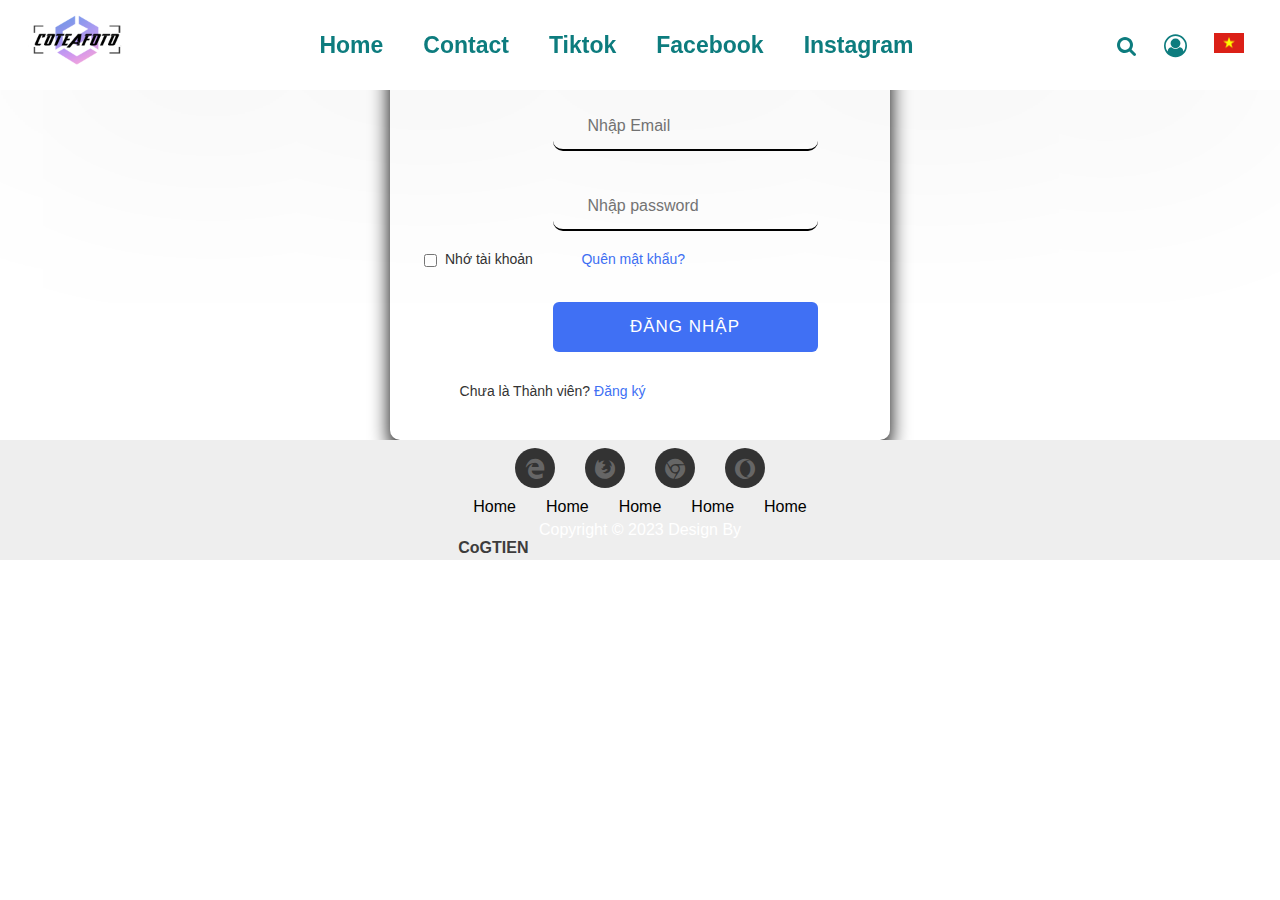
<file: COTEA/login.html>
<!DOCTYPE html>
<html lang="en">
<head>
  <meta charset="UTF-8">
  <meta http-equiv="X-UA-Compatible" content="IE=edge">
  <meta name="viewport" content="width=device-width, initial-scale=1.0">
  
  
  <link href="https://stackpath.bootstrapcdn.com/font-awesome/4.7.0/css/font-awesome.min.css" rel="stylesheet">
  <link rel="stylesheet" href="https://unpkg.com/boxicons@latest/css/boxicons.min.css">
  <link href="./image/icon-48x48.png" rel="icon">
  <link rel="stylesheet" type="text/css" href="css/styles.css">
  <link rel="stylesheet" type="text/css" href="css/search.css">
  <link rel="stylesheet" type="text/css" href="css/footer.css">
  <link rel="stylesheet" type="text/css" href="css/dangky.css">
  <link rel="stylesheet" type="text/css" href="css/main.css">
  <title>COTEA</title>
</head>
<body>
  <center id="wrapper">
    <header id="header">
      <a href="index.html" class="logo"><img src="image/logo.png"></img></a>
      <ul class="navbar">
        <li><a href="index.html" class="active">Home</a></li>
        <li><a href="#">Contact</a></li>
        <li><a href="https://www.tiktok.com/@bctea24.5?lang=en" target="_blank">Tiktok</a></li>
        <li><a href="https://www.facebook.com/cotea24.5" target="_blank">Facebook</a></li>
        <li><a href="https://www.instagram.com/bctea_2405/?hl=en" target="_blank">Instagram</a></li>
      </ul>

      <div class="main">
        <a href="#" class="search"><i class="fa fa-search"></i></a>
        <a href="login.html" class="user"><i class="fa fa-user-circle-o" aria-hidden="true"></i></a>
        <ul class="flag">
          <li><a href="#"><img src="image/vietnam-flag.png"></img></a></li>
          <!-- <li><a href="#"><img src="image/america-flag.png"></img></a></li> -->
        </ul>
        <div class="fa fa-bars" id="menu-icon"></div>
      </div>
    </header>

  <!--phần thân-->
  <section id="content">
    <div style=" background-color:rgb(255, 255, 255);"> 
      <div class="container">
        <div class="forms">
          <div class="form login">
              <span class="title">Đăng nhập</span>
    
              <form action="#">
                  <div class="input-field">
                      <input type="text" placeholder="Nhập Email" required>
                      <i class="uil uil-envelope icon"></i>
                  </div>
                  <div class="input-field">
                      <input type="password" class="password" placeholder="Nhập password" required>
                      <i class="uil uil-lock icon"></i>
                      <i class="uil uil-eye-slash showHidePw"></i>
                  </div>
    
                  <div class="checkbox-text">
                      <div class="checkbox-content">
                          <input type="checkbox" id="logCheck">
                          <label for="logCheck" class="text">Nhớ tài khoản</label>
                      </div>
                      
                      <a href="#" class="text">Quên mật khẩu?</a>
                  </div>
    
                  <div class="input-field button">
                      <a href="index.html"><input type="button" value="ĐĂNG NHẬP"></a> 
                  </div>
              </form>
    
              <div class="login-signup">
                  <span class="text">Chưa là Thành viên?
                      <a href="#" class="text signup-link">Đăng ký</a>
                  </span>
              </div>
          </div>
    
          <!-- Đăng ký Form -->
          <div class="form signup">
              <span class="title">Đăng ký</span>
    
              <form action="#">
                  <div class="input-field">
                      <input type="text" placeholder="Nhập Tên" required>
                      <i class="uil uil-user"></i>
                  </div>
                  <div class="input-field">
                      <input type="text" placeholder="Nhập email" required>
                      <i class="uil uil-envelope icon"></i>
                  </div>
                  <div class="input-field">
                      <input type="password" class="password" placeholder="Tạo password" required>
                      <i class="uil uil-lock icon"></i>
                      <i class="uil uil-eye-slash showHidePw"></i>
                  </div>
                  <div class="input-field">
                      <input type="password" class="password" placeholder="Nhập lại password" required>
                      <i class="uil uil-lock icon"></i>
                      <i class="uil uil-eye-slash showHidePw"></i>
                  </div>
    
                  <div class="checkbox-text">
                      <div class="checkbox-content">
                          <input type="checkbox" id="sigCheck">
                          <label for="sigCheck" class="text">Nhớ tài khoản</label>
                      </div>
                      
                      <a href="#" class="text">Quên mật khẩu?</a>
                  </div>
    
                  <div class="input-field button">
                      <a href="index.html" class="text login-link"><input type="button" value="ĐĂNG KÝ"></a>
                  </div>
              </form>
    
              <div class="login-signup">
                  <span class="text">Đã là Thành viên?
                      <a href="#" class="text login-link">Đăng nhập</a>
                  </span>
              </div>
          </div>
      </div>
    </div>
  </section>

  <!--phần đuôi trang-->
  <footer id="footer">
    <div class="footermain">
      <div class="socialIcons">
        <ul>
          <li>
            <a href="#">
              <i class="fa fa-edge"></i>
            </a>
          </li>
          <li>
            <a href="#">
              <i class="fa fa-firefox"></i>
            </a>
            </li>
          <li>
            <a href="#">
              <i class="fa fa-chrome"></i>
            </a>
            
          </li>
          <li>
            <a href="#">
              <i class="fa fa-opera"></i>
            </a> 
          </li>
        </ul>
      </div>
      <div class="footerNav">
        <ul>
          <li><a href="">Home</a></li>
          <li><a href="">Home</a></li>
          <li><a href="">Home</a></li>
          <li><a href="">Home</a></li>
          <li><a href="">Home</a></li>
        </ul>
      </div>
      <div class="footerbottom">
        <p>Copyright &copy; 2023  Design By <span class="design">CoGTIEN</span></p>
      </div>
    </div>
  </footer>
  </center>
  <!--js link-->
  <script type="text/javascript" src="js/script.js"></script>
  <script src="./js/dangky.js"></script>
</body>
</html>
</file>
<file: css/styles.css>
*{
  padding: 0; 
  margin: 0;
  box-sizing: border-box;
  text-decoration: none;
  list-style-type: none;
}
:root{
  --bg-color: #ffffff;
  --text-color: #0d7c7e;
  --main-color: #44644b;
}

body{
  /* background:linear-gradient(-90deg, rgb(228, 33, 179), #46b5f6); */
  background:linear-gradient(-90deg, #F5CEC7, #FFC98B);
}

body::-webkit-scrollbar {
  width: 12px;               /* chieu rong thanh scrollbar */
}
body::-webkit-scrollbar-track {
  background: #030303;        /* màu nền của thanh scrollbar */
}
body::-webkit-scrollbar-thumb {
  background: rgb(102, 233, 14); /* Màu của thanh (scroll thumb) */
  border-radius: 8px;       /* Bo góc scroll thumb */
  border: 2px solid #000000; 
}
body::-webkit-scrollbar-thumb:hover {
    background-color: #ff0000; /* Hiệu ứng di chuột đổi màu*/
}
body { /*cho Firefox*/
    scrollbar-width: thin;          /* "auto" or "thin" */
    scrollbar-color: orange #ccc;   /* scroll thumb and track */
}

header{
  font-family: 'Oswald', sans-serif;
  position: fixed;
  width: 100%;
  height: 70px;
  top: 0;
  right: 0;
  z-index: 1400;
  display: flex;
  align-items: center;
  justify-content: space-between;
  background: transparent;
  padding-left: 90px;
  padding-right: 90px;
  transition: all 0.50s ease;
  box-shadow: 0 0.4px 30px rgba(243, 243, 243, 0.1);
  background:black;
}

.logo img{
  width: 100px;
  max-width: 200%;
}
.logo img:hover{
  transform: scale(1.1);
}
.navbar{
  display: flex;
}
.navbar a{
  color: rgb(255, 255, 255);
  position: relative;
  font-size: 20px;
  font-weight: 650;
  padding: 5px 3px;
  margin: 0px 10px;
  transition: all .50s ease;
}
.navbar a::after{
  position: absolute;
  content: '';
  height: 3px;
  bottom: 0px;
  width: 0;
  left: 50%;
  transform: translate(-50%);
  border-radius:  2px;
  background:rgb(1, 204, 85);
  transition: all ease .30s;
}
.navbar a:hover::after{
  width: 100%;
}
.navbar a:hover{
  color: rgb(1, 204, 85);
}
/* .navbar a.active{
  color: rgb(10, 10, 10);
}
.navbar a.active:hover{
  color: red;
} */


.main{
  display: flex;
  align-items: center;
}
.main a{
  margin-right: 10px;
  margin-left: 10px;
  color: #0d7c7e;
  font-size: 23px;
  font-weight: 600;
  transform: all .50s ease;
}

.search{
  display: flex;
  align-items: center;
}
.search a{
  color: white;
  font-size: 16px;
}
.search i {
  color: #ffffff;
  font-size: 25px;
  margin-right: 7px;
  font-weight: 500;
}
.search i:hover{
  transform: scale(1.1);
  color: rgb(1, 204, 85);
}

.user{
  display: flex;
  align-items: center;
}
.user i{
  color: #0d7c7e;
  font-size: 23px;
  margin-right: 7px;
  font-weight: 500;
}
.user i:hover{
  transform: scale(1.1);
  color: rgb(0, 0, 0);
}

.main a:hover{
  color: rgb(1, 204, 85);
}

.flag{
  display: flex;
}
.flag img{
  width: 40px;
  max-width: 200%;
  height: auto;
  margin-top: 5px;
  border-radius: 5px;
}
.flag img:hover{
  transform: scale(1.1);
}
#menu-icon{
  font-size: 35px;
  color: #ffffff;
  cursor: pointer;
  z-index: 10001;
  display: none;
  padding: 10px;
}


@media (max-width: 1280px){
  header{
    padding: 14px 2%;
    transition: .10s;
  }
  .navbar a{
    padding: 5px 0;
    margin: 0px 20px;
  }
}
@media (max-width: 1090px){
  #menu-icon{
    display: block;
  }
  .navbar{
    position: absolute;
    top: 100%;
    right: -100%;
    width: 100%;
    height: auto;
    flex-direction: column;
    background-color: #ffffff;
    align-items: center;
    justify-content: center;
    border-radius: 10px;
    transition: all 0.50s ease;
    box-shadow: 0 0.4rem 30rem rgba(0, 0, 0, 0.1);
  }
  .navbar a{
    display: block;
    margin: 10px 10px;
    padding: 0px 25px;
    transition: all .10s ease;
    font-weight: 600;
    color: black;
  }
  .navbar a:hover{
    border-radius: 10px;
  }
  .navbar.open{
    right: 0%;
  }
}


#education{
 margin: 70px 40px 10px 40px;
}
/* giới thiệu  */
.education .box-container{
  display: flex;
  /* align-items: center; */
  justify-content: space-between;
  flex-wrap: wrap;
  padding:2rem 0;
}

.education .box-container .box{
  width:30rem;
  padding:0 2rem;
  padding-bottom: 4rem;
  border-left: .2rem solid #00c521;
}

.education .box-container .box .year{
  font-size: 30px;
  font-weight: 100px;
  color:#000000;
  position: relative;
}

.education .box-container .box .year::before{
  content:'';
  position: absolute;
  top:.3rem; left: -3.1rem;
  height:2rem;
  width:2rem;
  border-radius: 50%;
  background:#e0be00;
}

.education .box-container .box h3{
  font-size: 20px;
  color:#000000;
  padding-top: 1rem;
}

.education .box-container .box p{
  font-size: 15px;
  color:#000000;
  padding: 1rem 0;
}
</file>
<file: css/search.css>
.search input{
  font-size: 14px;
  padding: 3px;
  border: 2px solid #0d7c7e;
  transition: all 0.2s ease;
  border-radius: 20px;
}
</file>
<file: css/footer.css>
footer{
  background : rgb(238, 238, 238);
  display: flex;
  justify-content: center;
  padding: 3px 10%;
  position: absolute;
  width: 100%;
  left: 0;
  font-family: 'Cherry Bomb One', cursive;
}

.footer-main{
  display: block;
}

/* css logo icon */
.socialIcons{
  display: flex;
  justify-self: center;
}
.socialIcons ul {
  display: flex;
  position: absolute;
  left: 50%;
  transform: translate(-50%, 0%);
}

.socialIcons ul li {
  list-style: none;
  margin-top: 5px;
  margin-right: 15px;
  margin-left: 15px;
}

.socialIcons ul li a {
  position: relative; 
  display: block;
  width: 40px;
  height: 40px;
  text-align: center;
  line-height: 40px;
  background: #333;
  border-radius: 50%;
  font-size: 20px;
  color: #666;
  transition: .5s;
}

.socialIcons ul li a::before {
  content: '';
  position: absolute;
  top: 0;
  left: 0;
  width: 100%;
  height: 100%;
  border-radius: 50%;
  background: yellow;
  transition: .2s;
  transform: scale(.9);
  z-index: -1;
}

.socialIcons ul li a:hover::before {
  transform: scale(1.1);
  box-shadow: 0 0 15px yellow;
}

.socialIcons ul li a:hover {
  color: #faffff;
  box-shadow: 0 0 5px rgb(251, 255, 0);
  text-shadow: 0 0 2px #f5f5f5;
}

/* Thong tin lien he */
.footerNav{
  display: flex;
  justify-content: center;
}
.footerNav ul{
  display: flex;
  padding: 5px;
  margin-top: 30px;
}

.footerNav ul li{
  list-style: none;
  margin-left: 15px;
  margin-right: 15px;
  margin-top: 20px;
}
.footerNav ul li a{
  list-style: none;
  color: #000000;
}

/* phan cpory */
.footer-bottom{
  font-size: 14px;
  display: flex;
  justify-content: center;
  margin-top: 0px;
}
.footer-bottom p{
  display: flex;
  color: #000000;
  font-weight: bold;
}
.design {
  display: flex;
  margin-left: 5px;
  color: #3d3c3c;
  font-weight: 700;
}

@media (max-width: 1280px){
  footer{
      padding: 3px 2%;
      transition: .10s;
  }
}
</file>
<file: css/file.css>
section{
  margin-top: 30px;
}
#wrapper {
  max-width: 1170px;
  margin: 0 auto;
}
.headline{
  text-align: center;
  color: var(--text-color);
}
h3{
  font-size: 26px;
  color: rgb(253, 253, 253);
  margin-bottom: 40px;
}
ul.products{
  list-style: none;
  display: flex;
  flex-wrap: wrap;
  justify-content: center;
}
ul.products li{
  flex-basis: 15%;
  padding-left: 15px;
  padding-right: 15px;
  box-sizing: border-box;
  margin-bottom: 30px;
}
.card:hover{
  transform: scale(1.1);
}
.card{
  position: relative;
  width: 250px;
  height: 250px;
  border-radius: 15px;
  margin: 0 auto;
  padding: 10px 20px;
  box-shadow: 0 10px 15px rgba(0, 0, 0, 0.3);
  transition: 0.5s;
  overflow: hidden;
  background:linear-gradient(-45deg, rgb(228, 33, 179), #46b5f6);
}
.card:hover{
  transform: scale(1.1);
}
.card::before{
  content: '';
  position: absolute;
  bottom: 0;
  left: 0;
  width: 100%;
  height: 405;
  background-color: rgba(255, 255, 255, 0.1);
  z-index: 1;
  transform: skewY(-5deg) scale(1.5);
}
.card a{
  position: relative;
  z-index: 2;
  background: #000000;
  color: #ffffff;
  width: 150px;
  height: 40px;
  line-height: 40px;
  border-radius: 40px;
  display: block;
  text-align: center;
  margin: 20px auto 0;
  font-size: 16px;
  cursor: pointer;
  box-shadow: 0 5px 10px rgba(0, 0, 0, 0.2);
}
.card a:hover{
  background:  #00ffbf;
  color: #000000;
  font-weight: 650px;
  width: 150px;
  transition: 0.5s;
}
.title h2{
  position: relative;
  margin: 20px 0 20px;
  padding: 0;
  color: #ffffff;
  font-size: 20px;
  z-index: 2;
}
.option ul{
  margin: 0;
  padding: 0;
}
.option ul li{
  margin: 0 0 10px;
  padding: 0;
  list-style: none;
  color: #fff;
  font-size: 16px;
}
</file>
<file: COTEA/css/styles.css>
*{
  padding: 0; 
  margin: 0;
  box-sizing: border-box;
  font-family: 'Bebas Neue', sans-serif;
  text-decoration: none;
  list-style-type: none;
}
:root{
  --bg-color: #ffffff;
  --text-color: #0d7c7e;
  --main-color: #44644b;
}
#wrapper{
  width : 1000px;
  margin : 0 auto;
  height : auto;
}

html{
  /* font-size: 20px; */
}
body{
  min-height: 100%;
  background: var(--bg-color);
  color: var(--bg-color);
}
header{
  position: fixed;
  width: 100%;
  height: 90px;
  top: 0;
  right: 0;
  z-index: 1400;
  display: flex;
  align-items: center;
  justify-content: space-between;
  background: transparent;
  padding-left: 90px;
  padding-right: 90px;
  transition: all 0.50s ease;
  box-shadow: 0 0.4rem 30rem rgba(0, 0, 0, 0.1);
  background-color: rgba(255, 255, 255, 255);
}

.logo img{
  width: 100px;
  max-width: 200%;
}
.logo img:hover{
  transform: scale(1.1);
}
.navbar{
  display: flex;
}
.navbar a{
  color: var(--text-color);
  position: relative;
  font-size: 23px;
  font-weight: 650;
  padding: 5px 5px;
  margin: 0px 15px;
  transition: all .50s ease;

}
.navbar a::after{
  position: absolute;
  content: '';
  height: 3px;
  bottom: 0px;
  width: 0;
  left: 50%;
  transform: translate(-50%);
  border-radius:  2px;
  background:#000000;
  transition: all ease .30s;
}
.navbar a:hover::after{
  width: 100%;
}
.navbar a:hover{
  color: rgb(0, 0, 0);
}
/* .navbar a.active{
  color: rgb(10, 10, 10);
}
.navbar a.active:hover{
  color: red;
} */


.main{
  display: flex;
  align-items: center;
}
.main a{
  margin-right: 10px;
  margin-left: 10px;
  color: #0d7c7e;
  font-size: 23px;
  font-weight: 600;
  transform: all .50s ease;
}

.search{
  display: flex;
  align-items: center;
}
.search i{
  color: #0d7c7e;
  font-size: 21px;
  margin-right: 7px;
  font-weight: 500;
}
.search i:hover{
  transform: scale(1.1);
  color: rgb(0, 0, 0);
}

.user{
  display: flex;
  align-items: center;
}
.user i{
  color: #0d7c7e;
  font-size: 23px;
  margin-right: 7px;
  font-weight: 500;
}
.user i:hover{
  transform: scale(1.1);
  color: rgb(0, 0, 0);
}

.main a:hover{
  color: rgb(0, 0, 0);
}

.flag{
  display: flex;
}
.flag img{
  width: 30px;
  max-width: 200%;
  height: auto;
}
.flag img:hover{
  transform: scale(1.1);
}
#menu-icon{
  font-size: 35px;
  color: #000000;
  cursor: pointer;
  z-index: 10001;
  display: none;
}


@media (max-width: 1280px){
  header{
    padding: 14px 2%;
    transition: .10s;
  }
  .navbar a{
    padding: 5px 0;
    margin: 0px 20px;
  }
}
@media (max-width: 1090px){
  #menu-icon{
    display: block;
  }
  .navbar{
    position: absolute;
    top: 100%;
    right: -100%;
    width: 100%;
    height: auto;
    background: rgb(243, 243, 243);
    flex-direction: column;
    align-items: center;
    justify-content: center;
    border-radius: 0px;
    transition: all 0.50s ease;
    box-shadow: 0 0.4rem 30rem rgba(0, 0, 0, 0.1);
  }
  .navbar a{
    display: block;
    margin: 10px 10px;
    padding: 0px 25px;
    transition: all .10s ease;
    font-weight: 600;
  }
  .navbar a:hover{
    border-radius: 10px;
  }
  /* .navbar a.active{
    color: var(--text-color);
  } */
  .navbar.open{
    right: 0%;
  }
}

/* styles section */
</file>
<file: COTEA/css/search.css>
.search-form {
  position: absolute;
  top: 0;
  left: 50%;
  transform: translateX(0);
  width: 600px;
  height: 44px;
  opacity: 0;
  visibility: hidden;
  transition: 0.5s;
}
.search-form.active {
  opacity: 1;
  visibility: visible;
  transition-delay: 0.5s;
  transform: translateX(-50%);
}
.search-form input {
  width: 100%;
  height: 44px;
  background: transparent;
  color: #000000;
  border: none;
  outline: none;
  font-size: 16px;
}
.search-form input::placeholder {
  color: #0e0d0d;
}
.search-form:before {
  content: "\f002";
  position: absolute;
  top: 12px;
  left: -26px;
  font-size: 18px;
  color: #111111;
  font-family: fontAwesome;
}
.close {
  position: absolute;
  right: 0;
  top: 0;
  height: 44px;
  background: #000;
  color: #0a0a0a;
  line-height: 44px;
  font-size: 18px;
  text-align: right;
  width: 20px;
  cursor: pointer;
  opacity: 0;
  visibility: hidden;
}
.close.active {
  opacity: 1;
  visibility: visible;
}
</file>
<file: COTEA/css/footer.css>
footer{
  background : rgb(238, 238, 238);
  display: flex;
  justify-content: center;
  padding: 3px 10%;
  position: absolute;
  width: 100%;
  left: 0;
}

.footer-main{
  display: block;
}

/* css logo icon */
.socialIcons{
  display: flex;
  justify-self: center;
}
.socialIcons ul {
  display: flex;
  position: absolute;
  left: 50%;
  transform: translate(-50%, 0%);
}

.socialIcons ul li {
  list-style: none;
  margin-top: 5px;
  margin-right: 15px;
  margin-left: 15px;
}

.socialIcons ul li a {
  position: relative; 
  display: block;
  width: 40px;
  height: 40px;
  text-align: center;
  line-height: 43px;
  background: #333;
  border-radius: 50%;
  font-size: 20px;
  color: #666;
  transition: .5s;
}

.socialIcons ul li a::before {
  content: '';
  position: absolute;
  top: 0;
  left: 0;
  width: 100%;
  height: 100%;
  border-radius: 50%;
  background: yellow;
  transition: .2s;
  transform: scale(.9);
  z-index: -1;
}

.socialIcons ul li a:hover::before {
  transform: scale(1.1);
  box-shadow: 0 0 15px yellow;
}

.socialIcons ul li a:hover {
  color: #faffff;
  box-shadow: 0 0 5px rgb(251, 255, 0);
  text-shadow: 0 0 2px #f5f5f5;
}

/* Thong tin lien he */
.footerNav{
  display: flex;
  justify-content: center;
}
.footerNav ul{
  display: flex;
  padding: 5px;
  margin-top: 30px;
}

.footerNav ul li{
  list-style: none;
  margin-left: 15px;
  margin-right: 15px;
  margin-top: 20px;
}
.footerNav ul li a{
  list-style: none;
  color: #000000;
}

/* phan cpory */
.footer-bottom{
  font-size: 14px;
  display: flex;
  justify-content: center;
  margin-top: 0px;
}
.footer-bottom p{
  display: flex;
  color: #000000;
  font-weight: bold;
}
.design {
  display: flex;
  margin-left: 5px;
  color: #3d3c3c;
  font-weight: 700;
}

@media (max-width: 1280px){
  footer{
      padding: 3px 2%;
      transition: .10s;
  }
}
</file>
<file: COTEA/css/main.css>
content{
  margin-top: 83px;
  margin-bottom: 5px;
  height : 74%;
}
.content{
  justify-content: center;
  display: flex;
}
.content img{
  width : 800px;
  height: 550px;
}
</file>
<file: css/dangky.css>
*{
    margin: 0;
    padding: 0;
    box-sizing: border-box;
    font-family: 'Bebas Neue', sans-serif;
}

.title{
  color: rgb(0, 0, 0);
}

.container{
    position: relative;
    max-width: 500px;
    width: 100%;
    background: rgb(255, 255, 255);
    border-radius: 10px;
    box-shadow: 0px 10px 20px black;
    overflow: hidden;
    margin: center;
}

.container .forms{
    display: flex;
    align-items: center;
    margin: center;
    height: 440px;
    width: 130%;
    transition: height 0.2s ease;
    box-shadow: #333;
}


.container .form{
    width: 50%;
    padding: 30px;
    background-color: rgb(255, 255, 255);
    transition: margin-left 0.18s ease;
}

.container.active .login{
    margin-left: -50%;
    opacity: 0;
    transition: margin-left 0.18s ease, opacity 0.15s ease;
}

.container .signup{
    opacity: 0;
    transition: opacity 0.09s ease;
}
.container.active .signup{
    opacity: 1;
    transition: opacity 0.2s ease;
}

.container.active .forms{
    height: 600px;
}
.container .form .title{
    position: relative;
    font-size: 27px;
    font-weight: 600;
}

.form .title::before{
    content: '';
    position: absolute;
    left: 0;
    bottom: 0;
    height: 3px;
    width: 100%;
    background-color: #ee0f0f;
    border-radius: 25px;
}

.form .input-field{
    position: relative;
    height: 50px;
    width: 100%;
    margin-top: 30px;
}

.input-field input{
    position: absolute;
    height: 100%;
    width: 100%;
    padding: 0 35px;
    border: none;
    outline: none;
    font-size: 16px;
    border-bottom: 2px solid rgb(0, 0, 0);
    border-top: 2px solid transparent;
    transition: all 0.2s ease;
    border-radius: 10px;
}

.input-field input:is(:focus, :valid){
    border-bottom-color: #4070f4;
}

.input-field i{
    position: absolute;
    top: 50%;
    transform: translateY(-50%);
    color: #999;
    font-size: 23px;
    transition: all 0.2s ease;
}

.input-field input:is(:focus, :valid) ~ i{
    color: #4070f4;
}

.input-field i.icon{
    left: 0;
}
.input-field i.showHidePw{
    right: 0;
    cursor: pointer;
    padding: 10px;
}

.form .checkbox-text{
    display: flex;
    align-items: center;
    justify-content: space-between;
    margin-top: 20px;
}

.checkbox-text .checkbox-content{
    display: flex;
    align-items: center;
}

.checkbox-content input{
    margin: 0 8px -2px 4px;
    accent-color: #4070f4;
}

.form .text{
    color: #333;
    font-size: 14px;
}

.form a.text{
    color: #4070f4;
    text-decoration: none;
}
.form a:hover{
    text-decoration: underline;
}

.form .button{
    margin-top: 35px;
}

.form .button input{
    border: none;
    color: rgb(255, 255, 255);
    font-size: 17px;
    font-weight: 500;
    letter-spacing: 1px;
    border-radius: 6px;
    background-color: #4070f4;
    cursor: pointer;
    transition: all 0.3s ease;
}

.button input:hover{
    background-color: #265df2;
}

.form .login-signup{
    margin-top: 30px;
    text-align: center;
}
</file>
<file: css/main.css>
content{
  margin-top: 83px;
  margin-bottom: 5px;
  height : 74%;
}
.content{
  justify-content: center;
  display: flex;
}
.content img{
  width : 800px;
  height: 550px;
}
</file>
<file: css/soft.css>
#wrapper {
  max-width: 1170px;
  margin: 0 auto;
}
.headline{
  text-align: center;
  color: var(--text-color);
  margin-top: 100px;
}
h3{
  font-size: 30px;
  color: rgb(0, 0, 0);
  margin-bottom: 40px;
  font-family: 'Black Ops One', cursive;
  text-decoration: underline;
  text-decoration-color: #ffffff;
}
ul.products{
  list-style: none;
  display: flex;
  flex-wrap: wrap;
  justify-content: center;
}
ul.products li{
  flex-basis: 15%;
  padding-left: 15px;
  padding-right: 15px;
  box-sizing: border-box;
  margin-bottom: 30px;
}
.card:hover{
  transform: scale(1.1);
}
.card{
  position: relative;
  width: 260px;
  height: 275px;
  border-radius: 15px;
  margin: 0 auto;
  padding: 10px 20px;
  box-shadow: 0 10px 15px rgba(0, 0, 0, 0.3);
  transition: 0.5s;
  overflow: hidden;
  background:linear-gradient(-45deg, rgb(208, 228, 33), #f646a7);
}
.card:hover{
  transform: scale(1.1);
}
.card::before{
  content: '';
  position: absolute;
  bottom: 0;
  left: 0;
  width: 100%;
  height: 405;
  background-color: rgba(255, 255, 255, 0.1);
  z-index: 1;
  transform: skewY(-5deg) scale(1.5);
}
.card a{
  position: relative;
  z-index: 2;
  background: #000000;
  color: #ffffff;
  width: 150px;
  height: 40px;
  line-height: 45px;
  border-radius: 40px;
  display: block;
  text-align: center;
  margin: 20px auto 0;
  font-size: 16px;
  cursor: pointer;
  box-shadow: 0 5px 10px rgba(0, 0, 0, 0.2);
  font-family: 'Bangers', cursive;
}
.card .fa-download{
  margin-left: 6px;
}
.card a:hover{
  background:  #00ff6a;
  color: #000000;
  font-weight: 650px;
  width: 150px;
  transition: 0.5s;
}
.title h2{
  position: relative;
  margin: 5px 0 20px;
  padding: 0;
  color: #000000;
  font-size: 20px;
  z-index: 2;
  /* text-align: center; */
  font-family: 'Bebas Neue', sans-serif;
  letter-spacing: 0.5px;
}
.option ul{
  margin: 0;
  padding: 0;
}
.option .money{
  color: #575757;
}
.option ul li{
  margin: 0 0 10px;
  padding: 0;
  list-style: none;
  color: #000000;
  font-size: 16px;
  font-family: 'Imbue', serif;
  letter-spacing: 0.5px;
}

.hinh{
  width: auto;
  height: 65px;
  border-radius: 2px;
  justify-content: center;
}
</file>
<file: COTEA/css/dangky.css>
*{
    margin: 0;
    padding: 0;
    box-sizing: border-box;
    font-family: 'Bebas Neue', sans-serif;
}

.title{
  color: rgb(0, 0, 0);
}

.container{
    position: relative;
    max-width: 500px;
    width: 100%;
    background: rgb(255, 255, 255);
    border-radius: 10px;
    box-shadow: 0px 10px 20px black;
    overflow: hidden;
    margin: center;
}

.container .forms{
    display: flex;
    align-items: center;
    margin: center;
    height: 440px;
    width: 130%;
    transition: height 0.2s ease;
    box-shadow: #333;
}


.container .form{
    width: 50%;
    padding: 30px;
    background-color: rgb(255, 255, 255);
    transition: margin-left 0.18s ease;
}

.container.active .login{
    margin-left: -50%;
    opacity: 0;
    transition: margin-left 0.18s ease, opacity 0.15s ease;
}

.container .signup{
    opacity: 0;
    transition: opacity 0.09s ease;
}
.container.active .signup{
    opacity: 1;
    transition: opacity 0.2s ease;
}

.container.active .forms{
    height: 600px;
}
.container .form .title{
    position: relative;
    font-size: 27px;
    font-weight: 600;
}

.form .title::before{
    content: '';
    position: absolute;
    left: 0;
    bottom: 0;
    height: 3px;
    width: 100%;
    background-color: #ee0f0f;
    border-radius: 25px;
}

.form .input-field{
    position: relative;
    height: 50px;
    width: 100%;
    margin-top: 30px;
}

.input-field input{
    position: absolute;
    height: 100%;
    width: 100%;
    padding: 0 35px;
    border: none;
    outline: none;
    font-size: 16px;
    border-bottom: 2px solid rgb(0, 0, 0);
    border-top: 2px solid transparent;
    transition: all 0.2s ease;
    border-radius: 10px;
}

.input-field input:is(:focus, :valid){
    border-bottom-color: #4070f4;
}

.input-field i{
    position: absolute;
    top: 50%;
    transform: translateY(-50%);
    color: #999;
    font-size: 23px;
    transition: all 0.2s ease;
}

.input-field input:is(:focus, :valid) ~ i{
    color: #4070f4;
}

.input-field i.icon{
    left: 0;
}
.input-field i.showHidePw{
    right: 0;
    cursor: pointer;
    padding: 10px;
}

.form .checkbox-text{
    display: flex;
    align-items: center;
    justify-content: space-between;
    margin-top: 20px;
}

.checkbox-text .checkbox-content{
    display: flex;
    align-items: center;
}

.checkbox-content input{
    margin: 0 8px -2px 4px;
    accent-color: #4070f4;
}

.form .text{
    color: #333;
    font-size: 14px;
}

.form a.text{
    color: #4070f4;
    text-decoration: none;
}
.form a:hover{
    text-decoration: underline;
}

.form .button{
    margin-top: 35px;
}

.form .button input{
    border: none;
    color: rgb(255, 255, 255);
    font-size: 17px;
    font-weight: 500;
    letter-spacing: 1px;
    border-radius: 6px;
    background-color: #4070f4;
    cursor: pointer;
    transition: all 0.3s ease;
}

.button input:hover{
    background-color: #265df2;
}

.form .login-signup{
    margin-top: 30px;
    text-align: center;
}
</file>
